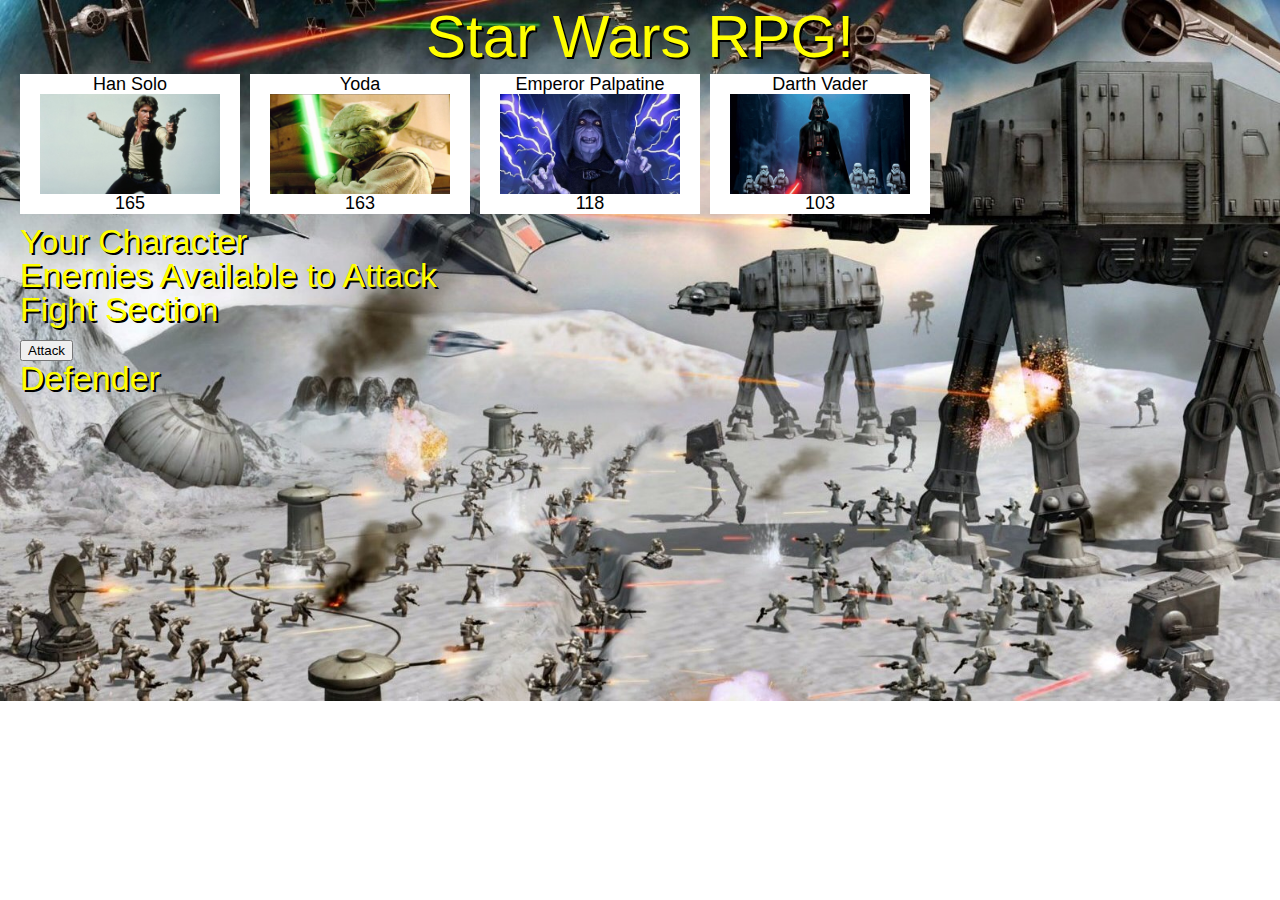
<file: index.html>
<!DOCTYPE html>
<html>
<head>
  <meta charset="utf-8" />
  <title>Star Wars RPG</title>
  <meta name="viewport" content="width=device-width, initial-scale=1">
    
  <!-- Reset styling -->
  <link rel="stylesheet" type="text/css" media="screen" href="assets/css/reset.css" />
  
  <!-- Custom styling -->
  <link rel="stylesheet" type="text/css" media="screen" href="assets/css/style.css" />
</head>

<body>
  <header>
    <h1 class="title">Star Wars RPG!</h1>
  </header>
  
  <section class="main-game-section">
    <article class="chars-section"></article>

    <article class="attacker-section">
      <p>Your Character</p>
    </article>

    <article class="enemies-section">
      <p>Enemies Available to Attack</p>
    </article>
    

    <article class="fight-section">
      <p>Fight Section</p>
      <button id="attack-btn">Attack</button>
    </article>
    
    <article class="defender-section">
      <p>Defender</p>
    </article>

    <article class="result-section"></article>

    <article class="restart-section"></article>
    
  </section>

  <footer>
    <!-- Not used -->
  </footer>

  <!-- jQuery Library -->
  <script src="https://cdnjs.cloudflare.com/ajax/libs/jquery/3.2.1/jquery.min.js"></script>

  <!-- JavaScript -->
  <script src="assets/javascript/game.js"></script>

</body>
</html>
</file>
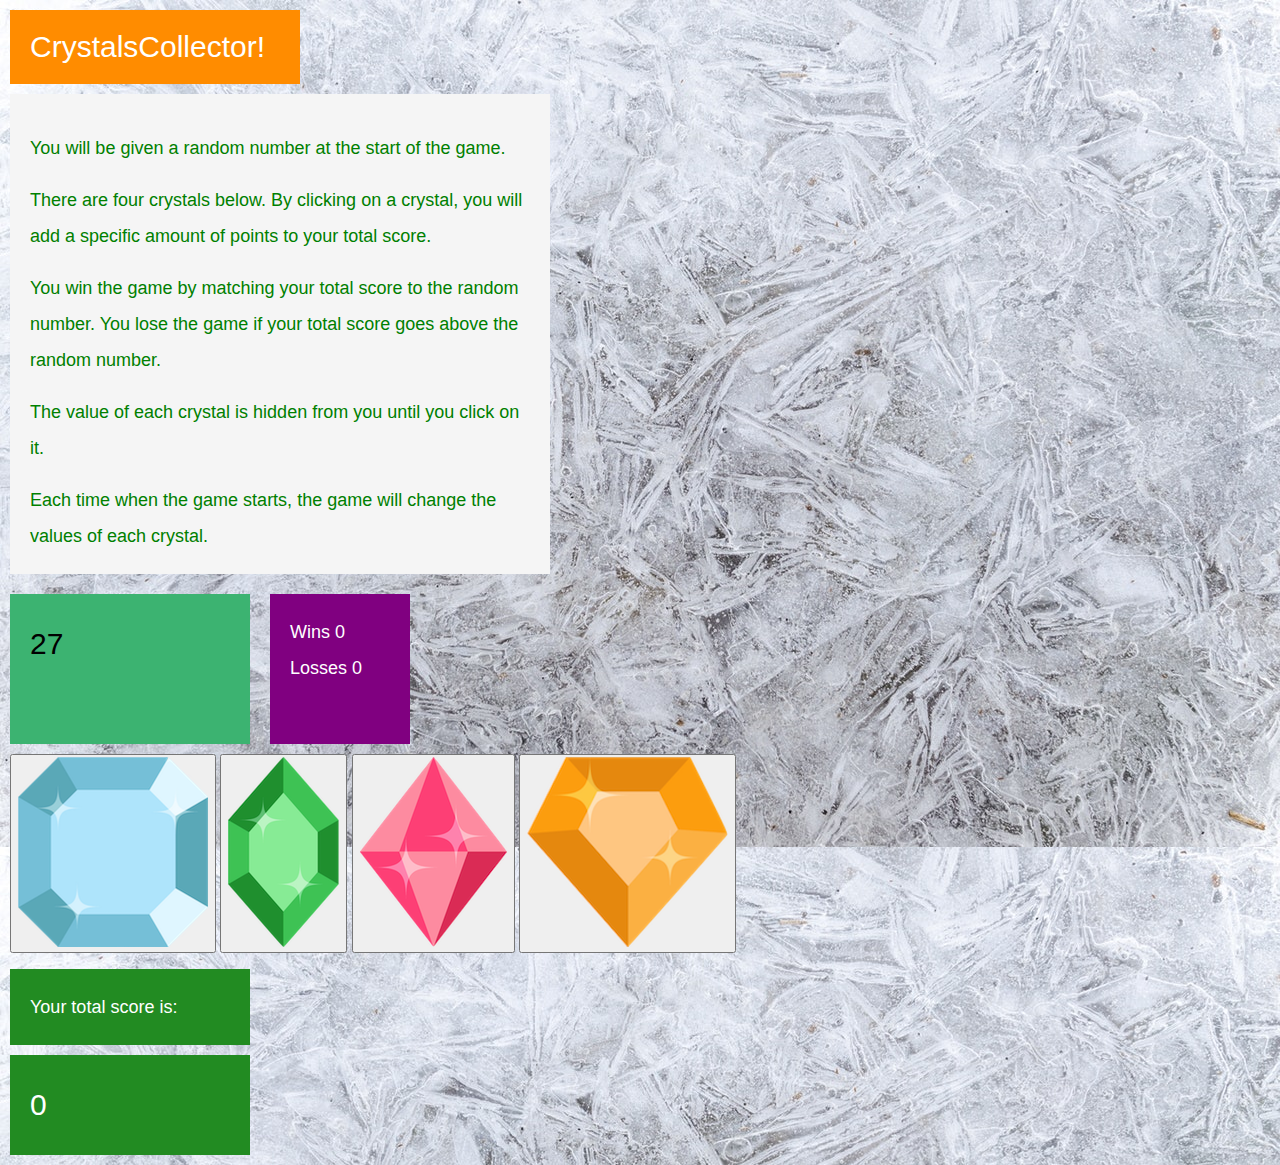
<file: index2.html>
<!DOCTYPE html>
<html>
<head>
  <meta charset="utf-8" />
  <title>CrystalsCollector</title>
  <meta name="viewport" content="width=device-width, initial-scale=1">
    
  <!-- Reset styling -->
  <link rel="stylesheet" type="text/css" media="screen" href="assets/css/reset.css" />
  
  <!-- Custom styling -->
  <link rel="stylesheet" type="text/css" media="screen" href="assets/css/style2.css" />
</head>

<body>
  <header>
    <h1 class="title">CrystalsCollector!</h1>
  </header>
  
  <section class="game">
    <article class="instruct">
      <p>You will be given a random number at the start of the game.</p>
      <p>There are four crystals below. By clicking on a crystal, you will add a specific amount of points to your total score.</p>
      <p>You win the game by matching your total score to the random number. You lose the game if your total score goes above the random number.</p>
      <p>The value of each crystal is hidden from you until you click on it.</p>
      <p>Each time when the game starts, the game will change the values of each crystal.</p>
    </article>
    
    <article id="random-num-text">39
      
    </article>
    
    <article class="win-loss-text">
      <p id="won-lost-text"></p>
      <p id="wins-text">Wins 0</p>
      <p id="losses-text">Losses 0</p>
    </article>    

    <article class="crystal">
      <button class="btn" id="crys1">
        <img src="assets/images/blue.png">
      </button>

      <button class="btn" id="crys2">
        <img src="assets/images/green.png">
      </button>
    
      <button class="btn" id="crys3">
        <img src="assets/images/pink.png">
      </button>
    
      <button class="btn" id="crys4">
        <img src="assets/images/yellow.png">
      </button>
    </article>
  
    <article>
      <p class="score">Your total score is:</p>
      <p class="score" id="total-score-text">0</p>
    </article>
    
  </section>

  <footer>

  </footer>
  
  <!-- jQuery Library -->
  <script src="https://cdnjs.cloudflare.com/ajax/libs/jquery/3.2.1/jquery.min.js"></script>

  <!-- JavaScript -->
  <script src="assets/javascript/game2.js"></script>

</body>
</html>
</file>
<file: assets/css/style.css>
body {
  background-image: url("../images/background.jpg");
  background-size: cover;
  background-repeat: no-repeat;
  font-family: Arial, "Helvetica Neue", Helvetica, sans-serif;
  line-height: 34px;
}

header {
  font-size: 60px;
  font: bolder;
  padding: 10px;
  margin: 10px;
  text-align: center;
  color: yellow;
  text-shadow: 2px 2px black;
}

.main-game-section {
  font-size: 34px;
  font: bolder;
  padding-left: 20px;
  color: yellow;
  text-shadow: 2px 2px black;
}

.chars-btns{
  position: relative;
  left: 0;
  top: 0;
  width: 220px;
  height: 140px;
  background-size: cover;
  border: solid 20px white;
  margin-right: 10px;
  margin-bottom: 10px;
  color: black;
}

#char1-btn {
  background-image: url("../images/hansolo.jpg");
}

#char2-btn {
  background-image: url("../images/yoda.jpg");
}

#char3-btn {
  background-image: url("../images/emperorpalpatine.jpg");
}

#char4-btn {
  background-image: url("../images/darthvader.jpg");
}

#char1-name, #char1-hp, #char2-name, #char2-hp, #char3-name, #char3-hp, #char4-name, #char4-hp {
  position: absolute;
  left: 0;
  right: 0;
  margin: auto;
  font-size: 18px;
}

#char1-name, #char2-name, #char3-name, #char4-name {
  top: -20px;
}

#char1-hp, #char2-hp, #char3-hp, #char4-hp {
  bottom: -20px;
}

.result-section {
  font-size: 28px;
  margin: 20px 20px 20px 0;
}
</file>
<file: assets/css/style2.css>
body {
  background-image: url("../images/crystalbackground.jpeg");
  font-family: Arial, "Helvetica Neue", Helvetica, sans-serif;
  line-height: 34px;
}

header {
  font-size: 30px;
  font: bold;
  color: white;
  background-color: darkorange;
  padding: 20px;
  width: 250px;
  margin: 10px;
}

.instruct {
  font-size: 18px;
  color: green;
  background-color: whitesmoke;
  padding: 20px;
  width: 500px;
  line-height: 2em;
  margin: 10px;
}

.instruct p {
  margin-top: 16px;
}

#random-num-text {
  font-size: 30px;
  color: black;
  background-color: mediumseagreen;
  padding: 20px;
  width: 200px;
  line-height: 2em;
  float: left;
  margin: 10px;
  height: 110px;
}

.win-loss-text {
  font-size: 18px;
  color: white;
  background-color: purple;
  padding: 20px;
  width: 100px;
  line-height: 2em;
  float: left;
  margin: 10px;
  height: 110px;
}

.crystal {
  clear: both;
  margin: 10px;
}

.score {
  font-size: 18px;
  color: white;
  background-color: forestgreen;
  padding: 20px;
  width: 200px;
  line-height: 2em;
  margin: 10px;
}

#total-score-text {
  font-size: 30px;
  color: white;
}
</file>
